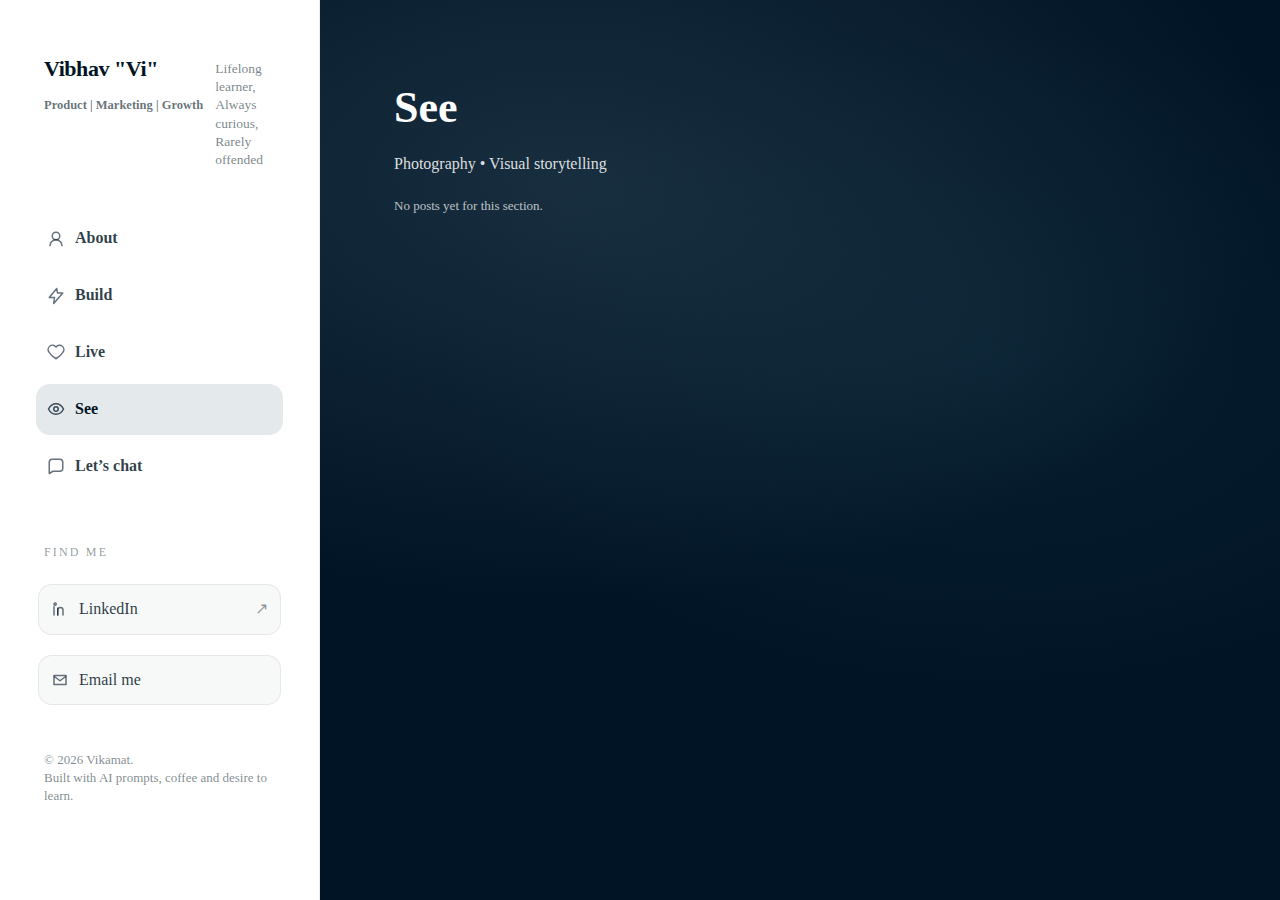
<file: art.html>
<!doctype html>
<html lang="en">
<head>
  <meta charset="utf-8" />
  <meta name="viewport" content="width=device-width,initial-scale=1" />
  <title>See — Vikamat</title>

  <link rel="stylesheet" href="./css/tokens.css" />
  <link rel="stylesheet" href="./css/base.css" />
  <link rel="stylesheet" href="./css/components.css" />
  <link rel="stylesheet" href="./css/site.css" />

  <script defer src="https://static.cloudflareinsights.com/beacon.min.js"
    data-cf-beacon='{"token":"ba6df2a0397d42bd9c072756f467bf76"}'></script>

  <script defer src="./js/layout.js"></script>

  <style>
    .postsWrap{ margin-top: 14px; max-width: 1000px; }
    a.postRow{
      display:block;
      text-decoration:none;
      border-radius:18px;
      padding:16px;
      border:1px solid rgba(255,255,255,0.12);
      background: rgba(255,255,255,0.06);
      color: rgba(255,255,255,0.90);
      margin-bottom:12px;
    }
    a.postRow:hover{ background: rgba(255,255,255,0.10); border-color: rgba(255,255,255,0.18); }
    .emptyState{
      margin-top: 10px;
      padding: 14px;
      border-radius: 18px;
      border: 1px dashed rgba(255,255,255,0.18);
      color: rgba(255,255,255,0.72);
      background: rgba(255,255,255,0.04);
    }
  </style>
</head>

<body>
  <div id="vk-page">
    <section>
      <h1>See</h1>
      <p class="lead" style="max-width: 80ch; color: rgba(255,255,255,0.86);">
        Photography • Visual storytelling
      </p>

      <div class="postsWrap">
        <div id="postsMountArt"></div>
        <div id="artEmpty" class="emptyState" style="display:none;">
          No Art posts yet. Add items to <code>data/posts.js</code> with <code>tag: "art"</code>.
        </div>
      </div>
    </section>
  </div>

  <script src="./data/posts.js"></script>
  <script src="./js/posts.js"></script>
  <script>
    document.addEventListener("DOMContentLoaded", function () {
      const mount = document.getElementById("postsMountArt");
      const empty = document.getElementById("artEmpty");

      if (typeof window.VK_RENDER_POSTS === "function") {
        window.VK_RENDER_POSTS({ mountId: "postsMountArt", filterTag: "art" });
        setTimeout(() => {
          const hasCards = mount && mount.querySelector("a.postRow");
          if (empty) empty.style.display = hasCards ? "none" : "block";
        }, 0);
      } else {
        if (empty) empty.style.display = "block";
      }
    });
  </script>
</body>
</html>
</file>
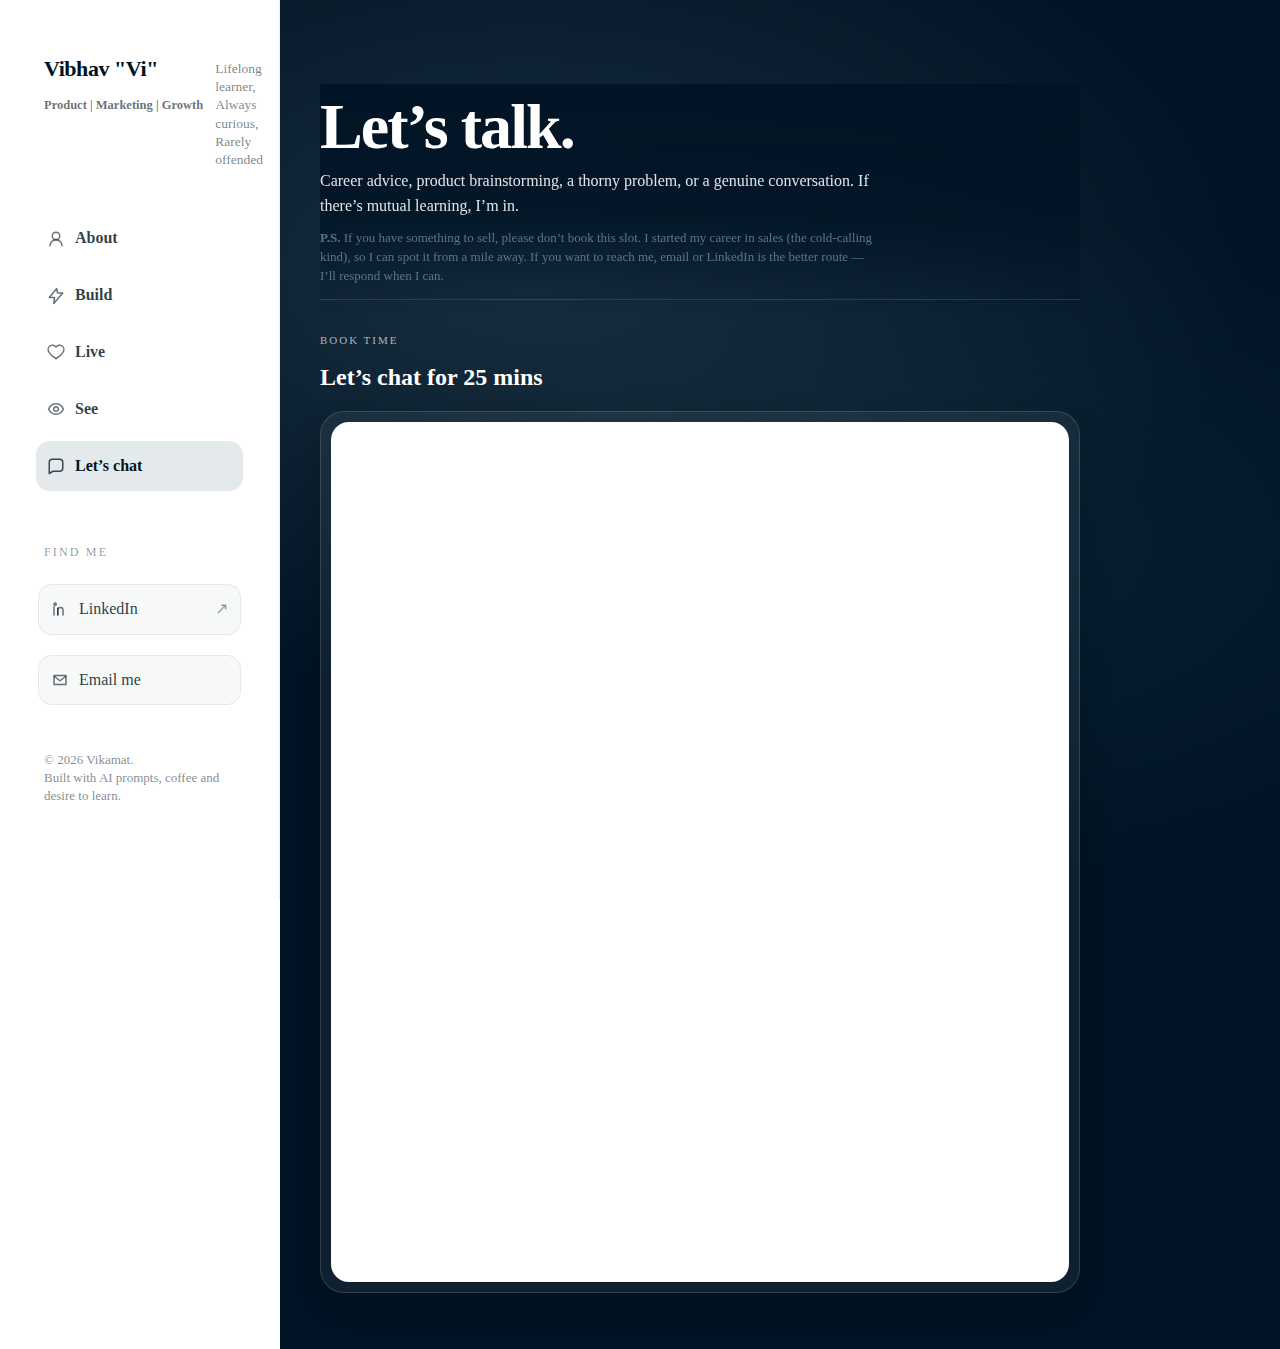
<file: chat.html>
<!doctype html>
<html lang="en">
<head>
  <meta charset="utf-8" />
  <meta name="viewport" content="width=device-width,initial-scale=1" />
  <title>Let’s Chat — Vikamat</title>

  <link rel="stylesheet" href="./css/tokens.css" />
  <link rel="stylesheet" href="./css/base.css" />
  <link rel="stylesheet" href="./css/components.css" />

  <!-- Cloudflare Web Analytics (site-level) -->
  <script defer src="https://static.cloudflareinsights.com/beacon.min.js"
    data-cf-beacon='{"token":"ba6df2a0397d42bd9c072756f467bf76"}'></script>

  <style>
    /* =========================================================
       CHAT PAGE OVERRIDES (kept self-contained + stable)
       ========================================================= */

    /* Right panel keeps your dark theme */
    .main {
      background: radial-gradient(1200px 700px at 25% 20%, rgba(92,124,137,0.25), transparent 60%),
                  radial-gradient(1000px 600px at 70% 40%, rgba(31,73,89,0.22), transparent 55%),
                  #011425;
      color: #ffffff;
    }

    /* Left nav matches landing page (icons + spacing + Find Me buttons) */
    .sidebar {
      background: #ffffff;
      color: #011425;
      border-right: 1px solid rgba(1,20,37,0.08);
    }

    /* --- FIX: prevent awkward wrapping in the brand header --- */
    .brandRow { padding: 26px 22px 10px; }
    .brandTop {
      display: flex;
      align-items: baseline;
      gap: 10px;
      flex-wrap: wrap;              /* allows clean wrap on narrow widths */
      max-width: 260px;             /* keeps it tidy; adjust if you want */
    }
    .nameLine {
      font-weight: 800;
      font-size: 22px;
      letter-spacing: -0.02em;
      color: #011425;
      white-space: nowrap;          /* keeps Vibhav "Vi" together */
    }
    .nameLine .vi { font-weight: 800; }

    .pillarsLine {
      font-size: 12.5px;
      font-weight: 650;
      color: rgba(1,20,37,0.62);
      white-space: nowrap;          /* keeps Product | Marketing | Growth as one unit */
    }

    .traitsLine {
      margin-top: 8px;
      font-size: 13.5px;
      line-height: 1.35;
      color: rgba(1,20,37,0.55);
      max-width: 260px;             /* keeps sentence shape natural */
    }

    .nav { padding: 10px 14px 0; }
    .nav a {
      display: flex;
      align-items: center;
      gap: 10px;
      padding: 12px 10px;
      border-radius: 14px;
      text-decoration: none;
      color: rgba(1,20,37,0.82);
      font-weight: 650;
    }
    .nav a:hover { background: rgba(92,124,137,0.18); }
    .nav a[aria-current="page"] { background: rgba(31,73,89,0.12); color: #011425; }

    .navIcon {
      width: 18px;
      height: 18px;
      color: rgba(1,20,37,0.60);
      flex: 0 0 18px;
    }
    .nav a[aria-current="page"] .navIcon { color: rgba(1,20,37,0.75); }

    .findme { padding: 18px 16px 18px; margin-top: 16px; }
    .kickerLeft {
      font-size: 12px;
      letter-spacing: 0.18em;
      text-transform: uppercase;
      color: rgba(1,20,37,0.45);
      margin: 0 6px 12px;
    }

    .findLink {
      display: flex;
      align-items: center;
      justify-content: space-between;
      gap: 10px;
      padding: 12px 12px;
      border-radius: 14px;
      text-decoration: none;
      background: rgba(1,20,37,0.03);
      border: 1px solid rgba(1,20,37,0.07);
      color: rgba(1,20,37,0.85);
      margin-bottom: 10px;
    }
    .findLink:hover { background: rgba(92,124,137,0.12); }
    .findLeft { display:flex; align-items:center; gap:10px; }
    .findIcon { width: 18px; height: 18px; color: rgba(1,20,37,0.60); }
    .ext { color: rgba(1,20,37,0.45); }

    .footerNote {
      margin-top: 16px;
      font-size: 13px;
      line-height: 1.35;
      color: rgba(1,20,37,0.52);
      padding: 10px 6px 0;
    }

    /* Right side: sticky header but NO overlap + tight spacing */
    .content { padding-top: 28px; }

    .heroFixed {
      position: sticky;
      top: 0;
      z-index: 20;
      padding: 10px 0 14px;
      background: linear-gradient(
        180deg,
        rgba(1,20,37,0.94) 0%,
        rgba(1,20,37,0.86) 55%,
        rgba(1,20,37,0.00) 100%
      );
      backdrop-filter: blur(10px);
    }
    .heroFixed h1 { margin: 0 0 10px; }
    .chatCopy { margin: 0; max-width: 72ch; color: rgba(255,255,255,0.88); }
    .chatPS { margin: 10px 0 0; max-width: 86ch; color: rgba(92,124,137,0.95); }

    .heroDivider {
      height: 1px;
      background: rgba(255,255,255,0.12);
      margin-top: 14px;
    }

    .belowHero { margin-top: 18px; }

    .embedShell {
      margin-top: 14px;
      border-radius: 24px;
      overflow: hidden;
      border: 1px solid rgba(255,255,255,0.14);
      box-shadow: 0 14px 30px rgba(0,0,0,0.18);
      background: rgba(255,255,255,0.06);
      padding: 10px;
    }

    .calFrame {
      width: 100%;
      height: 860px;
      border: 0;
      border-radius: 18px;
      background: #ffffff;
      display: block;
    }

    @media (max-width: 900px) {
      .content { padding-top: 18px; }
      .calFrame { height: 900px; }
    }
  </style>
</head>

<body>
  <div class="container">

    <!-- LEFT NAV -->
    <aside class="sidebar">
      <div class="brandRow">
        <a href="./index.html" style="text-decoration:none;">
          <div class="brandTop">
            <div class="nameLine">Vibhav <span class="vi">"Vi"</span></div>
            <div class="pillarsLine">Product | Marketing | Growth</div>
          </div>
        </a>
        <div class="traitsLine">Lifelong learner, Always curious, Rarely offended</div>
      </div>

      <nav class="nav" aria-label="Primary">
        <a href="./about.html">
          <svg class="navIcon" viewBox="0 0 24 24" fill="none" aria-hidden="true">
            <path d="M20 21a8 8 0 0 0-16 0" stroke="currentColor" stroke-width="2" stroke-linecap="round"/>
            <path d="M12 13a5 5 0 1 0-5-5 5 5 0 0 0 5 5Z" stroke="currentColor" stroke-width="2"/>
          </svg>
          About
        </a>

        <a href="./work.html">
          <svg class="navIcon" viewBox="0 0 24 24" fill="none" aria-hidden="true">
            <path d="M13 2 3 14h7l-1 8 12-14h-7l-1-6Z" stroke="currentColor" stroke-width="2" stroke-linejoin="round"/>
          </svg>
          Build
        </a>

        <a href="./life.html">
          <svg class="navIcon" viewBox="0 0 24 24" fill="none" aria-hidden="true">
            <path d="M12 21s-7-4.6-9.5-9A5.6 5.6 0 0 1 12 5.5 5.6 5.6 0 0 1 21.5 12C19 16.4 12 21 12 21Z"
              stroke="currentColor" stroke-width="2" stroke-linejoin="round"/>
          </svg>
          Live
        </a>

        <a href="./art.html">
          <svg class="navIcon" viewBox="0 0 24 24" fill="none" aria-hidden="true">
            <path d="M2 12s3.5-7 10-7 10 7 10 7-3.5 7-10 7S2 12 2 12Z" stroke="currentColor" stroke-width="2"/>
            <path d="M12 15a3 3 0 1 0-3-3 3 3 0 0 0 3 3Z" stroke="currentColor" stroke-width="2"/>
          </svg>
          See
        </a>

        <a href="./chat.html" aria-current="page">
          <svg class="navIcon" viewBox="0 0 24 24" fill="none" aria-hidden="true">
            <path d="M21 15a4 4 0 0 1-4 4H8l-5 3V7a4 4 0 0 1 4-4h10a4 4 0 0 1 4 4Z"
              stroke="currentColor" stroke-width="2" stroke-linejoin="round"/>
          </svg>
          Let’s chat
        </a>
      </nav>

      <div class="findme">
        <div class="kickerLeft">Find Me</div>

        <a class="findLink" href="https://www.linkedin.com/in/vibhavkamat/" target="_blank" rel="noreferrer">
          <span class="findLeft">
            <svg class="findIcon" viewBox="0 0 24 24" fill="none" aria-hidden="true">
              <path d="M4 9v11" stroke="currentColor" stroke-width="2" stroke-linecap="round"/>
              <path d="M4 5.5a1.5 1.5 0 1 0 0-.1" stroke="currentColor" stroke-width="2" stroke-linecap="round"/>
              <path d="M9 20v-6.5A3.5 3.5 0 0 1 12.5 10 3.5 3.5 0 0 1 16 13.5V20"
                stroke="currentColor" stroke-width="2" stroke-linecap="round"/>
              <path d="M9 11v9" stroke="currentColor" stroke-width="2" stroke-linecap="round"/>
            </svg>
            LinkedIn
          </span>
          <span class="ext">↗</span>
        </a>

        <a class="findLink" href="mailto:letsconnectwithvi@gmail.com">
          <span class="findLeft">
            <svg class="findIcon" viewBox="0 0 24 24" fill="none" aria-hidden="true">
              <path d="M4 6h16v12H4z" stroke="currentColor" stroke-width="2" stroke-linejoin="round"/>
              <path d="m4 7 8 6 8-6" stroke="currentColor" stroke-width="2" stroke-linejoin="round"/>
            </svg>
            Email me
          </span>
        </a>

        <div class="footerNote">
          © <span id="year"></span> Vikamat.<br/>
          Built with AI prompts, coffee and desire to learn.
        </div>
      </div>
    </aside>

    <!-- RIGHT PANEL -->
    <main class="main">
      <div class="content">

        <!-- Sticky header -->
        <section class="heroFixed">
          <h1>Let’s talk.</h1>

          <p class="chatCopy">
            Career advice, product brainstorming, a thorny problem, or a genuine conversation.
            If there’s mutual learning, I’m in.
          </p>

          <p class="small chatPS">
            <strong>P.S.</strong> If you have something to sell, please don’t book this slot.
            I started my career in sales (the cold-calling kind), so I can spot it from a mile away.
            If you want to reach me, email or LinkedIn is the better route — I’ll respond when I can.
          </p>

          <div class="heroDivider"></div>
        </section>

        <!-- Booking -->
        <section class="belowHero">
          <div class="kicker">Book time</div>
          <h2 style="margin-top:10px;">Let’s chat for 25 mins</h2>

          <div class="embedShell">
            <iframe
              class="calFrame"
              src="https://cal.com/vikamat/lets-chat-for-25-mins?embed=1&theme=light"
              allow="camera; microphone; fullscreen; payment"
              loading="lazy"
              referrerpolicy="no-referrer-when-downgrade"
              title="Cal.com booking — Let’s chat for 25 mins">
            </iframe>
          </div>
        </section>

      </div>
    </main>
  </div>

  <script>
    document.getElementById("year").textContent = new Date().getFullYear();
  </script>
</body>
</html>
</file>
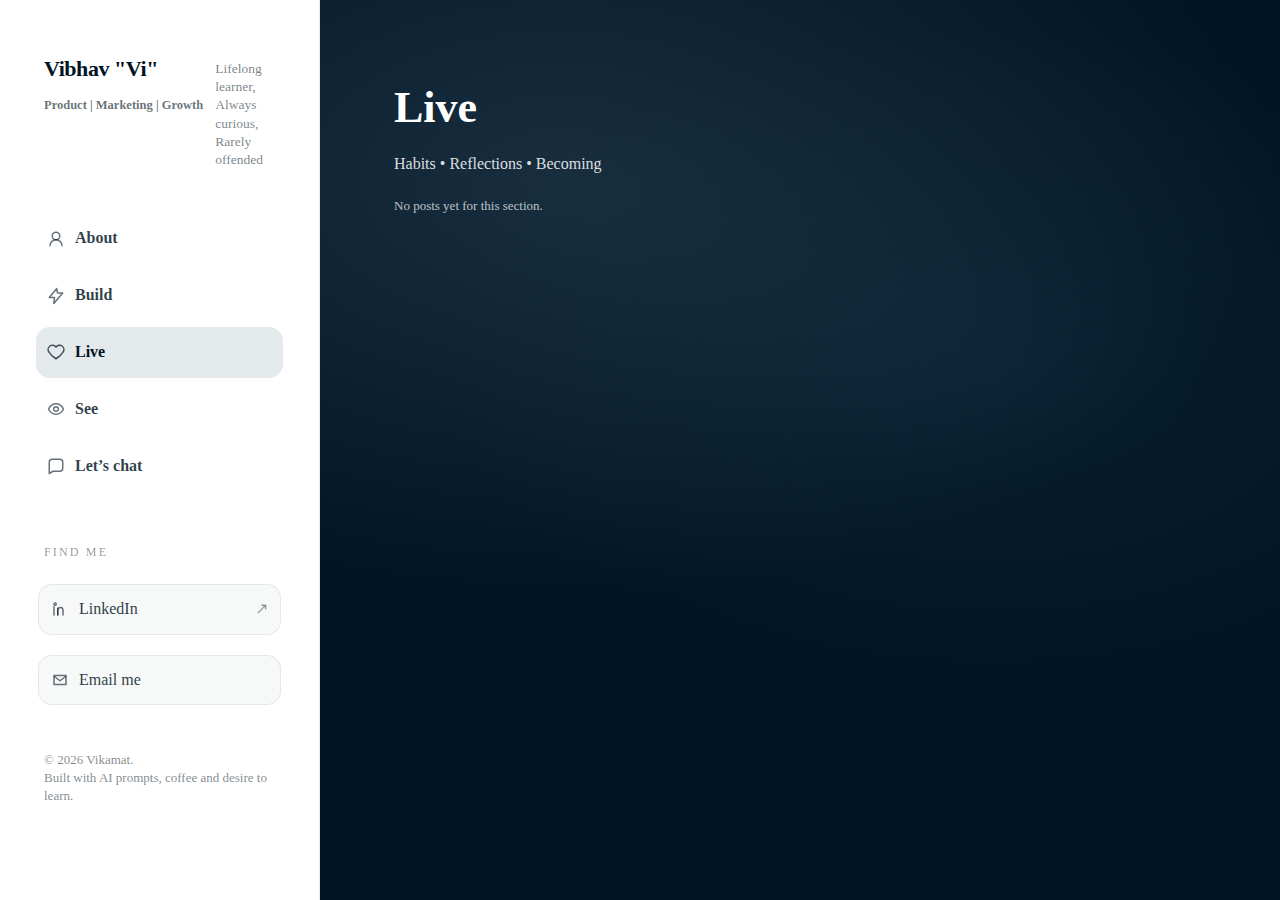
<file: life.html>
<!doctype html>
<html lang="en">
<head>
  <meta charset="utf-8" />
  <meta name="viewport" content="width=device-width,initial-scale=1" />
  <title>Live — Vikamat</title>

  <link rel="stylesheet" href="./css/tokens.css" />
  <link rel="stylesheet" href="./css/base.css" />
  <link rel="stylesheet" href="./css/components.css" />
  <link rel="stylesheet" href="./css/site.css" />

  <script defer src="https://static.cloudflareinsights.com/beacon.min.js"
    data-cf-beacon='{"token":"ba6df2a0397d42bd9c072756f467bf76"}'></script>

  <script defer src="./js/layout.js"></script>

  <style>
    .postsWrap{ margin-top: 14px; max-width: 1000px; }
    a.postRow{
      display:block;
      text-decoration:none;
      border-radius:18px;
      padding:16px;
      border:1px solid rgba(255,255,255,0.12);
      background: rgba(255,255,255,0.06);
      color: rgba(255,255,255,0.90);
      margin-bottom:12px;
    }
    a.postRow:hover{ background: rgba(255,255,255,0.10); border-color: rgba(255,255,255,0.18); }
    .emptyState{
      margin-top: 10px;
      padding: 14px;
      border-radius: 18px;
      border: 1px dashed rgba(255,255,255,0.18);
      color: rgba(255,255,255,0.72);
      background: rgba(255,255,255,0.04);
    }
  </style>
</head>

<body>
  <div id="vk-page">
    <section>
      <h1>Live</h1>
      <p class="lead" style="max-width: 80ch; color: rgba(255,255,255,0.86);">
        Habits • Reflections • Becoming
      </p>

      <div class="postsWrap">
        <div id="postsMountLife"></div>
        <div id="lifeEmpty" class="emptyState" style="display:none;">
          No Live posts yet. Add items to <code>data/posts.js</code> with <code>tag: "life"</code>.
        </div>
      </div>
    </section>
  </div>

  <script src="./data/posts.js"></script>
  <script src="./js/posts.js"></script>
  <script>
    document.addEventListener("DOMContentLoaded", function () {
      const mount = document.getElementById("postsMountLife");
      const empty = document.getElementById("lifeEmpty");

      if (typeof window.VK_RENDER_POSTS === "function") {
        window.VK_RENDER_POSTS({ mountId: "postsMountLife", filterTag: "life" });
        setTimeout(() => {
          const hasCards = mount && mount.querySelector("a.postRow");
          if (empty) empty.style.display = hasCards ? "none" : "block";
        }, 0);
      } else {
        if (empty) empty.style.display = "block";
      }
    });
  </script>
</body>
</html>
</file>
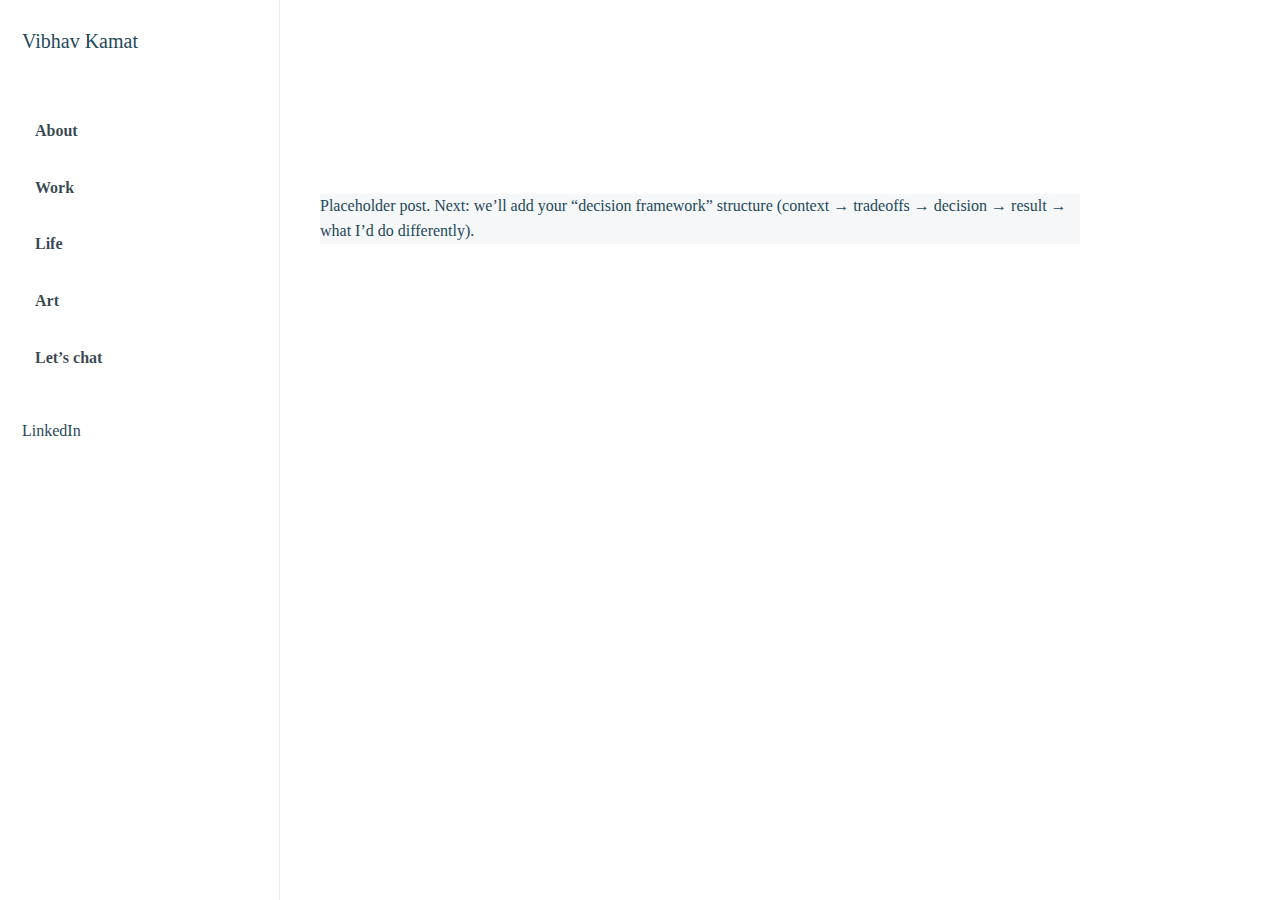
<file: posts/work-avoid-overoptimizing.html>
<!doctype html>
<html lang="en">
<head>
  <meta charset="utf-8" />
  <meta name="viewport" content="width=device-width,initial-scale=1" />
  <title>How I avoid over-optimizing — Vi</title>

  <link rel="stylesheet" href="../css/tokens.css" />
  <link rel="stylesheet" href="../css/base.css" />
  <link rel="stylesheet" href="../css/components.css" />
</head>

<body>
  <div class="container">
    <aside class="sidebar">
      <div class="brand">
        <a href="../index.html" style="text-decoration:none;">
          <div class="name" style="font-family: var(--font-display); font-size:20px;">Vibhav Kamat</div>
        </a>
        <div class="role"><strong>Vi</strong></div>
      </div>

      <nav class="nav" aria-label="Primary">
        <a href="../about.html">About</a>
        <a class="active" href="../work.html">Work</a>
        <a href="../life.html">Life</a>
        <a href="../art.html">Art</a>
        <a href="../chat.html">Let’s chat</a>
      </nav>

      <div class="social">
        <div class="kicker">Social</div>
        <a href="https://www.linkedin.com/in/vibhavkamat/" target="_blank" rel="noreferrer">LinkedIn</a>
        <div class="small" style="margin-top:18px;">
          © <span id="year"></span> Vikamat.<br/>
          Built with AI prompts, coffee and desire to learn.
        </div>
      </div>
    </aside>

    <main class="main">
      <div class="content">
        <section class="reveal">
          <div class="kicker">WORK</div>
          <h1>How I avoid over-optimizing</h1>
          <p class="lead">Simple rules that prevent analysis paralysis in product decisions.</p>
        </section>

        <section class="reveal" style="margin-top: 28px;">
          <div class="card" style="background:#F5F7F8;">
            <p style="margin:0; color:#1F4959;">
              Placeholder post. Next: we’ll add your “decision framework” structure (context → tradeoffs → decision → result → what I’d do differently).
            </p>
          </div>
        </section>
      </div>
    </main>
  </div>

  <script>document.getElementById("year").textContent = new Date().getFullYear();</script>
  <script src="../js/reveal.js"></script>
</body>
</html>
</file>
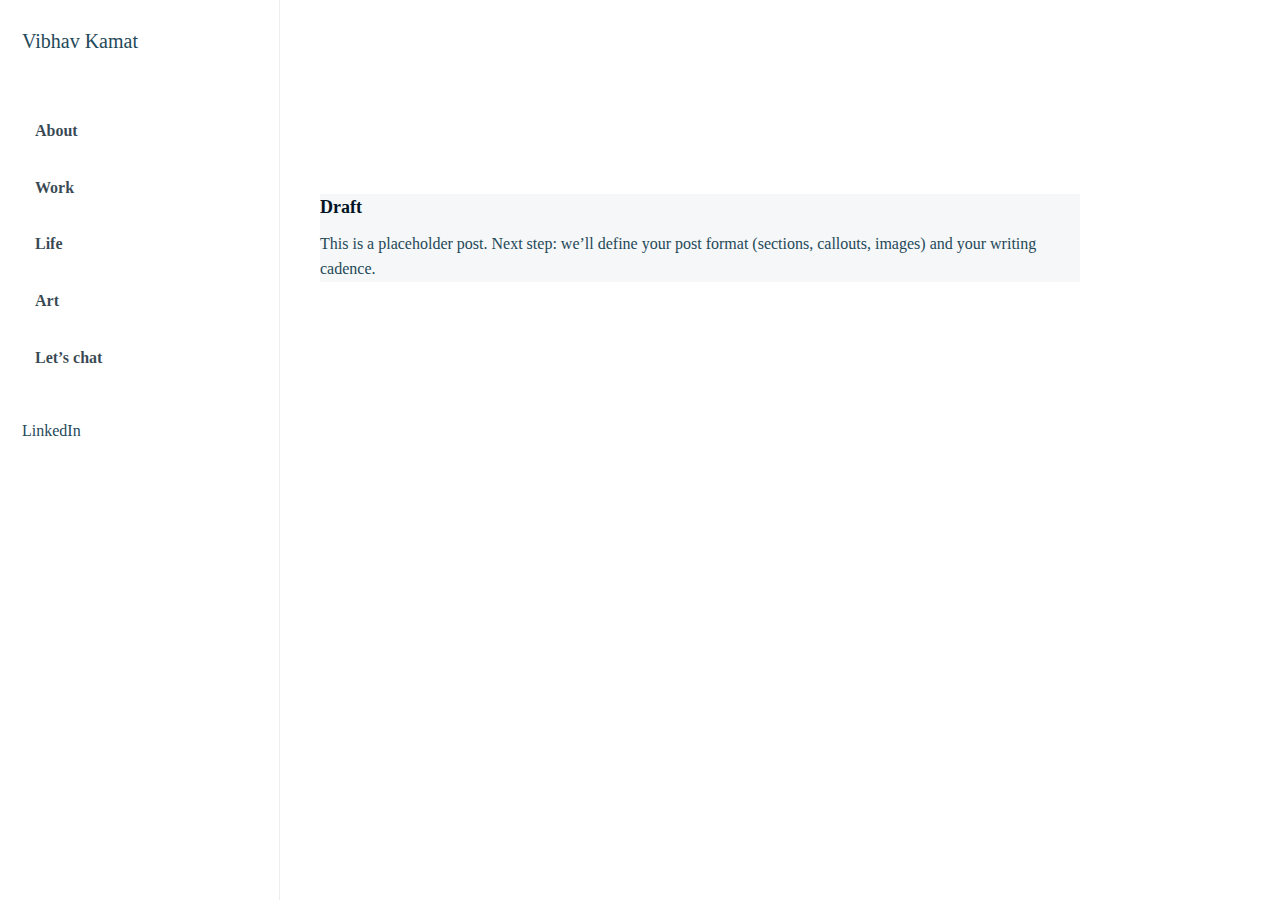
<file: posts/work-writing-tools.html>
<!doctype html>
<html lang="en">
<head>
  <meta charset="utf-8" />
  <meta name="viewport" content="width=device-width,initial-scale=1" />
  <title>The only writing tools I actually use — Vi</title>

  <link rel="stylesheet" href="../css/tokens.css" />
  <link rel="stylesheet" href="../css/base.css" />
  <link rel="stylesheet" href="../css/components.css" />
</head>

<body>
  <div class="container">
    <aside class="sidebar">
      <div class="brand">
        <a href="../index.html" style="text-decoration:none;">
          <div class="name" style="font-family: var(--font-display); font-size:20px;">Vibhav Kamat</div>
        </a>
        <div class="role"><strong>Vi</strong></div>
      </div>

      <nav class="nav" aria-label="Primary">
        <a href="../about.html">About</a>
        <a class="active" href="../work.html">Work</a>
        <a href="../life.html">Life</a>
        <a href="../art.html">Art</a>
        <a href="../chat.html">Let’s chat</a>
      </nav>

      <div class="social">
        <div class="kicker">Social</div>
        <a href="https://www.linkedin.com/in/vibhavkamat/" target="_blank" rel="noreferrer">LinkedIn</a>
        <div class="small" style="margin-top:18px;">
          © <span id="year"></span> Vikamat.<br/>
          Built with AI prompts, coffee and desire to learn.
        </div>
      </div>
    </aside>

    <main class="main">
      <div class="content">
        <section class="reveal">
          <div class="kicker">WORK</div>
          <h1>The only writing tools I actually use</h1>
          <p class="lead">A pragmatic stack that keeps you publishing — without overthinking.</p>
        </section>

        <section class="reveal" style="margin-top: 28px;">
          <div class="card" style="background:#F5F7F8;">
            <h3 style="margin:0 0 10px; color:#011425;">Draft</h3>
            <p style="margin:0; color:#1F4959;">
              This is a placeholder post. Next step: we’ll define your post format (sections, callouts, images) and your writing cadence.
            </p>
          </div>
        </section>
      </div>
    </main>
  </div>

  <script>document.getElementById("year").textContent = new Date().getFullYear();</script>
  <script src="../js/reveal.js"></script>
</body>
</html>
</file>
<file: css/tokens.css>
:root {
  /* Layout */
  --sidebar-w: 280px;
  --max-content: 760px;

  /* Typography */
  --font-body: "Poppins", ui-sans-serif, system-ui, -apple-system, Segoe UI, Roboto, Helvetica, Arial;
  --font-display: "Playfair Display", ui-serif, Georgia, "Times New Roman", Times, serif;
  --mono: ui-monospace, SFMono-Regular, Menlo, Monaco, Consolas, "Liberation Mono", "Courier New", monospace;

  --text-base: 16px;
  --text-lead: 18px;

  --h1: 56px;
  --h2: 30px;
  --h3: 20px;

  --lh-body: 1.75;
  --lh-head: 1.05;

  /* Spacing */
  --s-1: 6px;
  --s-2: 10px;
  --s-3: 14px;
  --s-4: 20px;
  --s-5: 28px;
  --s-6: 40px;
  --s-7: 56px;

  /* Radius / shadow */
  --r-1: 10px;
  --r-2: 16px;
  --shadow: 0 14px 34px rgba(1, 20, 37, 0.22);

  /* Motion */
  --ease: cubic-bezier(.2,.8,.2,1);
  --dur: 520ms;

  /* === Color System (as per your spec) === */

  /* Left sidebar (tinted blue-gray) */
  --sidebar-bg: #eaf0f3;
  --sidebar-text: #1f4959;         /* navy-ish text */
  --sidebar-muted: #607a86;
  --sidebar-border: rgba(1, 20, 37, 0.10);

  /* Nav pill states */
  --nav-hover: #dde8ee;            /* hover light-blue */
  --nav-active: #d2e0e8;           /* active pill */

  /* Right main (dark navy) */
  --main-bg: #011425;
  --main-text: rgba(255,255,255,0.96);
  --main-subtext: #5c7c89;         /* light blue subtext */
  --main-divider: rgba(255,255,255,0.14);

  /* Surfaces on dark */
  --bg-surface: rgba(255,255,255,0.94);
  --border: rgba(1, 20, 37, 0.16);

  /* Accent */
  --accent: #1f4959;
  --accent-weak: rgba(31, 73, 89, 0.14);
}
</file>
<file: css/base.css>
@import url("./tokens.css");

* { box-sizing: border-box; }
html, body { height: 100%; }

body {
  margin: 0;
  font-family: var(--font);
  background: var(--bg-page);
  color: var(--text-primary);
  line-height: 1.55;
}

/* Links */
a { color: var(--accent); text-decoration: none; }
a:hover { opacity: 0.85; }

.container {
  display: grid;
  grid-template-columns: var(--sidebar-w) 1fr;
  min-height: 100vh;
}

/* LEFT: Softer */
.sidebar {
  position: sticky;
  top: 0;
  height: 100vh;
  padding: var(--s-6) var(--s-5);
  border-right: 1px solid rgba(255, 255, 255, 0.22);
  background: var(--bg-page);
  color: rgba(255, 255, 255, 0.92);
}

/* RIGHT: Darker */
.main {
  padding: var(--s-7) var(--s-6);
  background: var(--bg-deep);
  color: rgba(255, 255, 255, 0.92);
}

.content {
  max-width: var(--max-content);
}

/* Type helpers */
.small { font-size: 13px; color: rgba(255, 255, 255, 0.78); }
.kicker { font-size: 12px; letter-spacing: 0.06em; text-transform: uppercase; color: rgba(255, 255, 255, 0.70); }

/* Headings */
h1 { font-size: 44px; line-height: 1.1; margin: 0 0 var(--s-4); color: #ffffff; }
h2 { font-size: 24px; margin: var(--s-6) 0 var(--s-3); color: #ffffff; }
h3 { font-size: 18px; margin: var(--s-5) 0 var(--s-2); color: #ffffff; }

/* Body text */
p { margin: 0 0 var(--s-4); color: rgba(255, 255, 255, 0.86); }

/* Lists */
ul, ol { color: rgba(255, 255, 255, 0.86); }
li { margin: 6px 0; }

/* Divider */
hr {
  border: none;
  border-top: 1px solid rgba(255, 255, 255, 0.16);
  margin: var(--s-6) 0;
}

@media (max-width: 920px) {
  .container { grid-template-columns: 1fr; }

  .sidebar {
    position: relative;
    height: auto;
    border-right: none;
    border-bottom: 1px solid rgba(255, 255, 255, 0.18);
  }

  .main { padding: var(--s-6) var(--s-5); }
}
</file>
<file: css/components.css>
/* css/components.css
   Sidebar, nav, chips, cards, hero
*/

/* --- Sidebar --- */
.sidebar{
  position: sticky;
  top: 0;
  height: 100vh;
  padding: 26px 22px;
  display: flex;
  flex-direction: column;
  gap: 18px;
  background: #ffffff;
  border-right: 1px solid rgba(1,20,37,0.08);
}

.brandRow{
  display:flex;
  align-items:flex-start;
  justify-content:space-between;
  gap: 12px;
}

.brandLink{
  text-decoration: none;
}

.nameLine{
  font-family: var(--font-display, inherit);
  font-weight: 800;
  font-size: 20px;
  color: #011425;
  letter-spacing: -0.01em;
}

.nameLine .vi{
  font-weight: 900;
}

.introLine1,
.introLine2{
  margin-top: 6px;
  font-size: 13px;
  color: rgba(1,20,37,0.64);
  line-height: 1.35;
}
.introLine2{ margin-top: 2px; }

.navToggle{
  width: 38px;
  height: 38px;
  border-radius: 12px;
  border: 1px solid rgba(1,20,37,0.12);
  background: rgba(255,255,255,0.78);
  cursor: pointer;
  display:flex;
  align-items:center;
  justify-content:center;
}
.navToggle:hover{ background: rgba(255,255,255,0.96); }
.navToggle svg{ width: 18px; height: 18px; stroke: rgba(1,20,37,0.72); }

/* Icons always visible */
.nav svg, .findme svg{
  width: 18px;
  height: 18px;
  flex: 0 0 18px;
  display: block;
  stroke: currentColor;
}

/* --- Nav --- */
.nav{
  display:flex;
  flex-direction:column;
  gap: 6px;
  margin-top: 6px;
}

.nav a{
  display:flex;
  align-items:center;
  gap: 12px;
  padding: 12px 12px;
  border-radius: 14px;
  text-decoration:none;
  color: rgba(1,20,37,0.78);
  font-weight: 750;
  border: 1px solid transparent;
  transition: background 160ms ease, border-color 160ms ease, transform 160ms ease;
}

.nav a:hover{
  background: rgba(92,124,137,0.18);
  border-color: rgba(1,20,37,0.10);
  transform: translateY(-1px);
}

/* Collapsed state (labels hidden, icons centered) */
html.nav-collapsed .nav a{
  justify-content: center;
}
html.nav-collapsed .navLabel{
  display:none;
}
html.nav-collapsed .brand .nameLine,
html.nav-collapsed .brand .introLine1,
html.nav-collapsed .brand .introLine2{
  display:none;
}

/* --- Find Me --- */
.findme{
  margin-top: auto;
  display:flex;
  flex-direction:column;
  gap: 10px;
  padding-top: 12px;
}

.kickerLeft{
  font-size: 11px;
  letter-spacing: 0.18em;
  text-transform: uppercase;
  color: rgba(1,20,37,0.55);
  margin-bottom: 4px;
}

.findLink{
  display:flex;
  align-items:center;
  justify-content: space-between;
  gap: 12px;
  padding: 10px 12px;
  border-radius: 14px;
  text-decoration:none;
  color: rgba(1,20,37,0.78);
  border: 1px solid rgba(1,20,37,0.08);
  background: rgba(1,20,37,0.02);
  transition: background 160ms ease, border-color 160ms ease;
}

.findLink:hover{
  background: rgba(92,124,137,0.18);
  border-color: rgba(1,20,37,0.12);
}

.findLink .left{
  display:flex;
  align-items:center;
  gap: 10px;
}

.footerNote{
  margin-top: 10px;
  font-size: 12px;
  color: rgba(1,20,37,0.60);
  line-height: 1.45;
}

html.nav-collapsed .kickerLeft,
html.nav-collapsed .footerNote,
html.nav-collapsed .findLabel,
html.nav-collapsed .ext{
  display:none;
}
html.nav-collapsed .findLink{
  justify-content:center;
}

/* --- Right panel typography --- */
.kicker{
  font-size: 11px;
  letter-spacing: 0.18em;
  text-transform: uppercase;
  color: rgba(255,255,255,0.66);
}

.sectionTitle{
  margin-top: 10px;
  font-size: 30px;
  letter-spacing: -0.02em;
}

.quote{
  margin-top: 14px;
  color: rgba(255,255,255,0.84);
  font-size: 18px;
}

/* --- Fixed hero (no "box") --- */
.heroFixed{
  position: sticky;
  top: 0;
  z-index: 5;
  padding-bottom: 18px;
  background: transparent;
  backdrop-filter: none;
}

.heroFixed h1{
  font-size: 64px;
  line-height: 1.02;
  letter-spacing: -0.03em;
}
.heroFixed em{
  font-family: var(--font-accent, Georgia, serif);
  font-style: italic;
}

/* --- Browse block --- */
.belowHero{
  margin-top: 18px;
}

/* --- Chips --- */
.chips{
  display:flex;
  gap: 10px;
  flex-wrap: wrap;
  margin-top: 14px;
}

.chip{
  appearance: none;
  border: 1px solid rgba(255,255,255,0.18);
  background: rgba(255,255,255,0.08);
  color: rgba(255,255,255,0.86);
  padding: 10px 14px;
  border-radius: 999px;
  cursor:pointer;
  font-weight: 800;
  transition: background 160ms ease, border-color 160ms ease, transform 160ms ease;
}
.chip:hover{
  background: rgba(255,255,255,0.11);
  border-color: rgba(255,255,255,0.24);
  transform: translateY(-1px);
}
.chip.active{
  background: rgba(255,255,255,0.18);
  border-color: rgba(255,255,255,0.30);
  color: rgba(255,255,255,0.95);
}

/* --- Posts: THIS is the "beautiful" surfaced card layout --- */
.posts{
  display: grid;
  gap: 16px;
  margin-top: 16px;
}

a.postRow{
  display: block;
  text-decoration: none;
  border-radius: 22px;
  padding: 18px 18px;
  border: 1px solid rgba(255,255,255,0.14);
  background: rgba(255,255,255,0.08);
  box-shadow: 0 14px 30px rgba(0,0,0,0.18);
  transition: transform 160ms ease, background 160ms ease, border-color 160ms ease;
}

a.postRow:hover{
  transform: translateY(-2px);
  background: rgba(255,255,255,0.11);
  border-color: rgba(255,255,255,0.22);
}

.postMeta{
  display:flex;
  gap: 10px;
  flex-wrap: wrap;
  align-items:center;
  font-size: 12px;
  color: rgba(255,255,255,0.70);
}

.postMeta .tag{
  display:inline-flex;
  align-items:center;
  padding: 6px 10px;
  border-radius: 999px;
  font-weight: 850;
  letter-spacing: 0.02em;
  background: rgba(255,255,255,0.10);
  border: 1px solid rgba(255,255,255,0.14);
  color: rgba(255,255,255,0.88);
}

a.postRow h3{
  margin: 10px 0 6px;
  color: rgba(255,255,255,0.92);
}

.small{
  font-size: 13px;
  color: rgba(255,255,255,0.74);
  line-height: 1.45;
}

.emptyState{
  color: rgba(255,255,255,0.74);
  font-size: 13px;
}

/* Responsive hero */
@media (max-width: 900px){
  .heroFixed h1{ font-size: 44px; }
}
</file>
<file: css/site.css>
/* css/site.css */

/* ---------- Global shell ---------- */
.container {
  display: grid;
  grid-template-columns: 320px 1fr;
  min-height: 100vh;
}

.main {
  background: radial-gradient(1200px 700px at 25% 20%, rgba(92,124,137,0.25), transparent 60%),
              radial-gradient(1000px 600px at 70% 40%, rgba(31,73,89,0.22), transparent 55%),
              #011425;
  color: #ffffff;
}

.content {
  padding: 28px 34px 60px;
}

/* ---------- Left sidebar ---------- */
.sidebar {
  background: #ffffff;
  color: #011425;
  border-right: 1px solid rgba(1,20,37,0.08);
  position: sticky;
  top: 0;
  align-self: start;
  height: 100vh;
  overflow: auto;
}

.brandRow { padding: 26px 22px 10px; }
.brandTop {
  display: flex;
  align-items: baseline;
  gap: 10px;
  flex-wrap: wrap;
  max-width: 260px;
}
.nameLine {
  font-weight: 800;
  font-size: 22px;
  letter-spacing: -0.02em;
  color: #011425;
  white-space: nowrap;
}
.nameLine .vi { font-weight: 800; }

.pillarsLine {
  font-size: 12.5px;
  font-weight: 650;
  color: rgba(1,20,37,0.62);
  white-space: nowrap;
}

.traitsLine {
  margin-top: 8px;
  font-size: 13.5px;
  line-height: 1.35;
  color: rgba(1,20,37,0.55);
  max-width: 260px;
}

/* nav */
.nav { padding: 10px 14px 0; }
.nav a {
  display: flex;
  align-items: center;
  gap: 10px;
  padding: 12px 10px;
  border-radius: 14px;
  text-decoration: none;
  color: rgba(1,20,37,0.82);
  font-weight: 650;
}
.nav a:hover { background: rgba(92,124,137,0.18); }
.nav a[aria-current="page"] { background: rgba(31,73,89,0.12); color: #011425; }

.navIcon {
  width: 18px;
  height: 18px;
  color: rgba(1,20,37,0.60);
  flex: 0 0 18px;
}
.nav a[aria-current="page"] .navIcon { color: rgba(1,20,37,0.75); }

/* find me */
.findme { padding: 18px 16px 18px; margin-top: 16px; }
.kickerLeft {
  font-size: 12px;
  letter-spacing: 0.18em;
  text-transform: uppercase;
  color: rgba(1,20,37,0.45);
  margin: 0 6px 12px;
}

.findLink {
  display: flex;
  align-items: center;
  justify-content: space-between;
  gap: 10px;
  padding: 12px 12px;
  border-radius: 14px;
  text-decoration: none;
  background: rgba(1,20,37,0.03);
  border: 1px solid rgba(1,20,37,0.07);
  color: rgba(1,20,37,0.85);
  margin-bottom: 10px;
}
.findLink:hover { background: rgba(92,124,137,0.12); }
.findLeft { display:flex; align-items:center; gap:10px; }
.findIcon { width: 18px; height: 18px; color: rgba(1,20,37,0.60); }
.ext { color: rgba(1,20,37,0.45); }

.footerNote {
  margin-top: 16px;
  font-size: 13px;
  line-height: 1.35;
  color: rgba(1,20,37,0.52);
  padding: 10px 6px 0;
}

/* ---------- Responsive ---------- */
@media (max-width: 980px) {
  .container { grid-template-columns: 1fr; }
  .sidebar { position: relative; height: auto; }
  .content { padding: 22px 18px 46px; }
}
</file>
